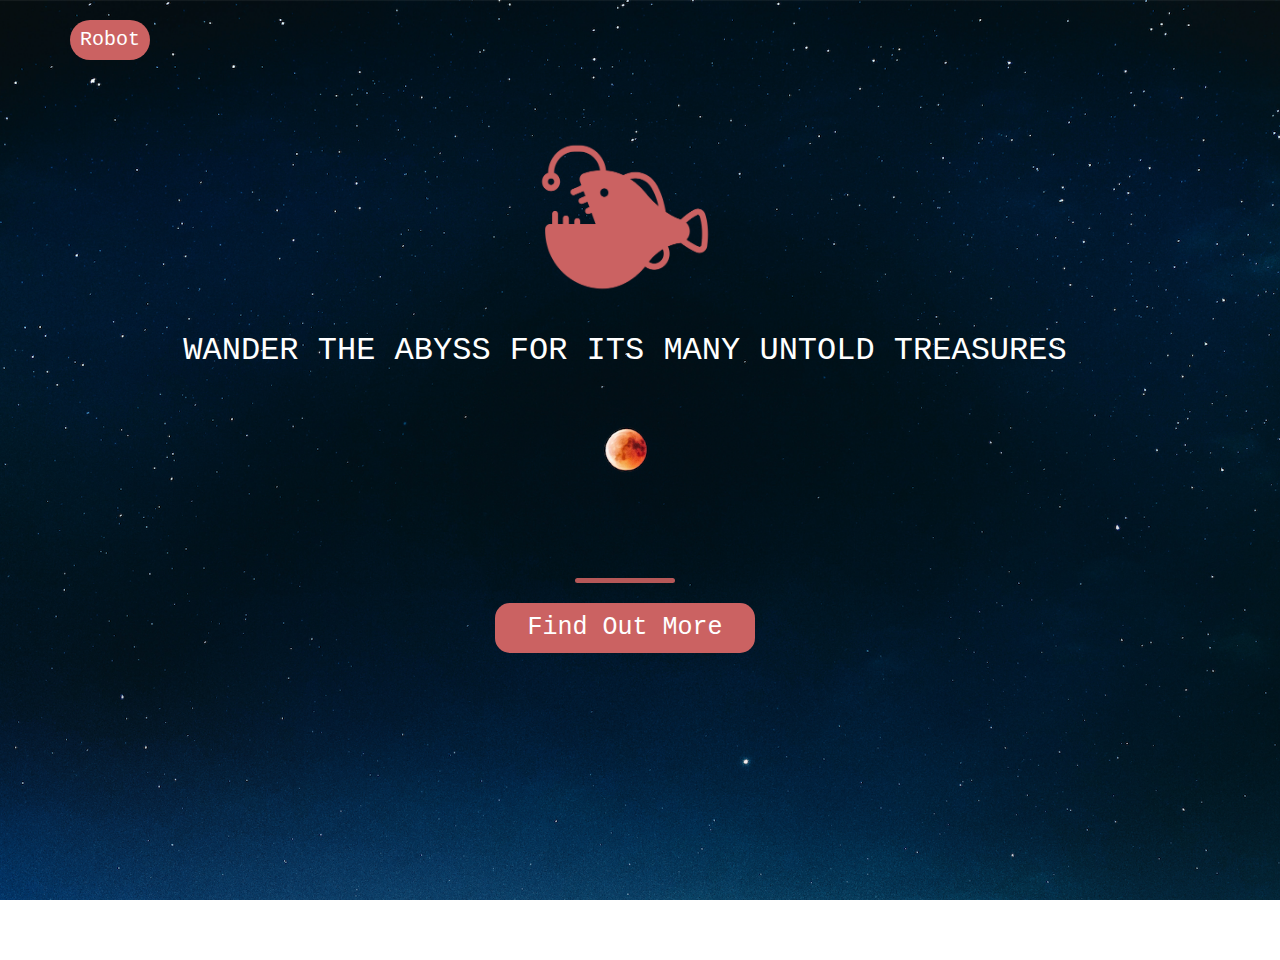
<file: index.html>
<!DOCTYPE html>
<html>
  <head>
    <title>Startup</title>

    <!-- Required meta tags -->
    <meta charset="utf-8">
    <meta name="viewport" content="width=device-width, initial-scale=1, shrink-to-fit=no">

    <!-- Google Fonts -->
    <link href="https://fonts.googleapis.com/css?family=Montserrat" rel="stylesheet">

    <!-- Bootstrap CSS from a CDN. This way you don't have to include the bootstrap file yourself -->
    <link rel="stylesheet" href="https://stackpath.bootstrapcdn.com/bootstrap/4.3.1/css/bootstrap.min.css" integrity="sha384-ggOyR0iXCbMQv3Xipma34MD+dH/1fQ784/j6cY/iJTQUOhcWr7x9JvoRxT2MZw1T" crossorigin="anonymous">
    
    <!-- Your own stylesheet -->
    <link rel="stylesheet" type="text/css" href="style.css">
    <a href="Rindex.html"><button class="Rbutton">Robot</button></a>
  </head>
  <body>
    <div class="containter d-flex align-items-center h-100">
      <div class="row col-12">
        <header class="text-center col-12">
          <a href="https://mailchi.mp/d2f5b5d20e9d/abyssfishclients">
            <img class="logo1" src="logo3.png" height="200px" width="220px">
          </a>
          <h1><!-- <strong> -->WANDER THE ABYSS FOR ITS MANY UNTOLD TREASURES<!-- </strong>< --></h1><br>
        </header>
        <div class="buffer col-12"></div>
        <secton class="section1 text-center col-12">
          <hr>
          <a href="https://mailchi.mp/d2f5b5d20e9d/abyssfishclients"> 
            <button class="btn btn-danger btn-lrg" href="Registration.html">Find Out More</button>
          </a>
        </secton>
      </div>
    </div>
  </body>
</html>
</file>
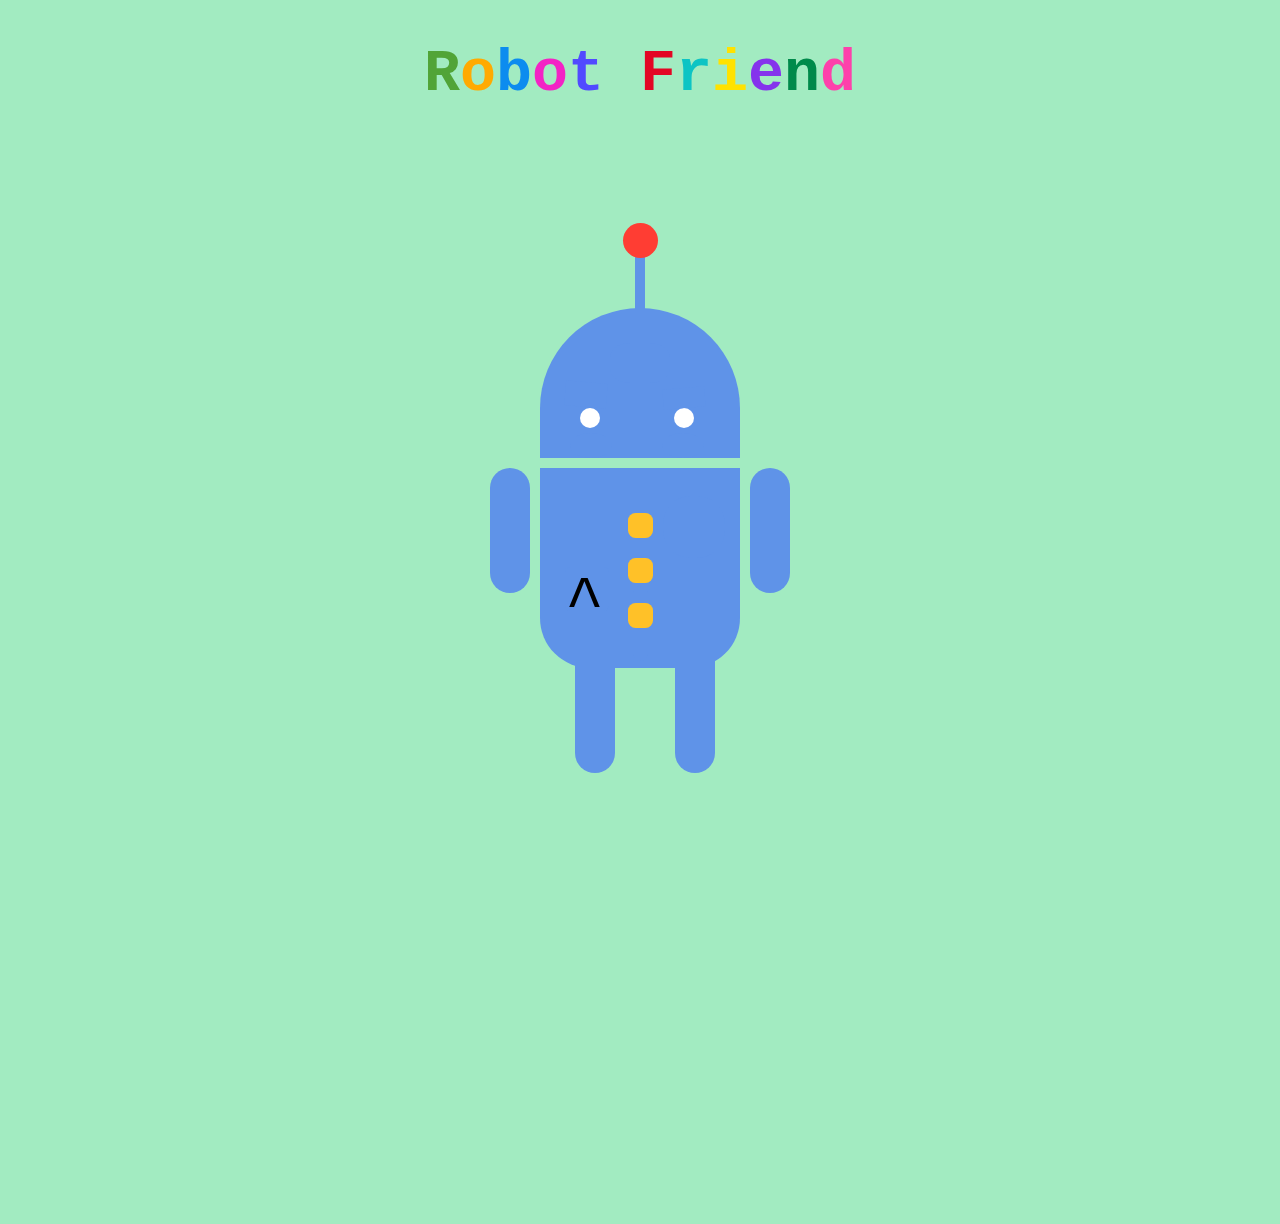
<file: Rindex.html>
<!DOCTYPE html>
<html>
<head>
	<title>RoboPage</title>
	<link rel="stylesheet" type="text/css" href="Rstyle.css">
	<link href="https://fonts.googleapis.com/css?family=Roboto" rel="stylesheet">
</head>
<body>
	<h1 class="name"><span id="r">R</span><span id="o">o</span><span id="b">b</span><span id="o2">o</span><span id="t">t</span> <span id="f">F</span><span id="r2">r</span><span id="i">i</span><span id="e">e</span><span id="n">n</span><span id="d">d</span></h1>
	<div class="robots">
		<div class="android"> 
			<div class="headkit">
				<div class="antenna"></div>
				<div class="bobble"></div>
			</div>
			<div class="head">  
				<div class="eyes"> 
					<div class="left_eye"></div> 
					<div class="right_eye"></div>
				</div>
				<div class="lid1"></div>
				<div class="lid2"></div>
				<div class="top_lid"></div>
				<div class="top_lid2"></div>
			</div> 
			<div class="upper_body"> 
				<div class="left_arm"></div> 
				<div class="torso"></div> 
				<div class="right_arm"></div>
			</div> 
			<div calss="buttons">
					<div class="button1"></div>
					<div class="button2"></div>
					<div class="button3"></div>
					<div class="secretbutton"></div>
			</div> 
			<div class="lower_body"> 
				<div class="left_leg"></div> 
				<div class="right_leg"></div> 
			</div>
			<div>
				<div class="pipi"></div>
				<div class="hatch2"></div>
				<div class="hatch_door2">^</div>
				<div class="heart"></div>
				<div class="heart_cover"></div>
			</div> 
		</div>
	</div>
</body>
</html>
</file>
<file: style.css>
body,
html {
  width: 100%;
  height: 100%;
  font-family: monospace,'Montserrat', sans-serif;
  background: url(Abyss4.jpg) no-repeat center center fixed;
  background-size: cover;

}

h1 {
	margin-top: 15px;
	color: white;
	font-size: 2rem;
}

.Rbutton {
	background-color: #cb6262;
	border: none 3px #cb6262;
	border-radius: 20px;
	font-size: 20px;
	margin-left:70px;
	margin-top:20px;
	padding:5px 6px 5px 6px;
	width:80px;
	color: white;
	
}

.Rbutton:hover {
	background-color: #be3a3a;
	color:#f7efef;
	transform:scale(1.08);
	transition:.5s ease-out;
}


.buffer {
	height:10rem;
	width:100%;
}

.logo1 {

}

.logo1:hover {
	transform: scale(.7);
	transform: scale(.9) translateX(-250px) translateY(-60px)rotate(20deg);
	transition:3s;
	cursor: pointer;
}

hr {
	background-color: #cb6262;
	border-width:5px;
	width:100px;
	border-radius: 100px;
	margin-bottom:20px;

}

.btn-lrg {
	width: 260px;
	height: 50px;
	border-radius: 15px;
	font-size: 25px;
	color:white;
	background-color: #cb6262;
	border:none;
	z-index: 2;
	margin-bottom: 250px;
	
	
}

.btn-lrg:hover {
	background-color: #be3a3a;
	color:#f7efef;
	transform:scale(1.08);
	transition:.5s ease-out;
}
</file>
<file: Rstyle.css>
body {
	background-color: #A2EBC1;
}

h1 {
	text-align: center;
	font-family: monospace;, sans-serif;
	font-size: 60px;
}
h1:hover {
	cursor: pointer;
}
#r { 
	color:#51A437; 
	transition: ease-out 0.2s;
}
#r:hover {
	color:#E30624;
	transition:0.5s;
}
#o {
	color:#FFAA01;
	transition: ease-out 0.4s;
}
#o:hover {
	color:#0DC4C4;
	transition:0.5s;
}
#b {
	color:#0C8CEF;
	transition: ease-out 0.6s;
}
#b:hover {
	color:#FFE200;
	transition:0.5s;
}
#o2 {
	color:#F323C5;
	transition: ease-out 0.8s;
}
#o2:hover {
	color:#8533EC;
	transition:0.5s;
}
#t {
	color:#514AFF;
	transition: ease-out 1s;
}
#t:hover {
	color:#41FC9D;
	transition:0.5s;
}
#f {
	color:#E30624;
	transition: ease-out 1.2s;
}
#f:hover {
	color:#FFE800;
	transition:0.5s;
}
#r2 {
	color:#0DC4C4;
	transition: ease-out 1.4s;
}
#r2:hover {
	color:#51A437;
	transition:0.5s;
}
#i {
	color:#FFE200;
	transition: ease-out 1.6s;
}
#i:hover {
	color:#F900A7;
	transition:0.5s;
}
#e {
	color:#8533EC;
	transition: ease-out 1.8s;
}
#e:hover {
	color:#0C8CEF;
	transition:0.5s;
}
#n {
	color:#008A4B;
	transition: ease-out 2s;
}
#n:hover {
	color:#0C8CEF;
	transition:0.5s;
}
#d {
	color:#FD41AB;
	transition: ease-out 2.2s;
}
#d:hover {
	color:#FF9000;
	transition:0.5s;
}

/*.robots {
	position: relative;
	bottom:60px;
	margin-top:120px;
}*/

.robots {
	flex-wrap: wrap;
	display: flex;
	justify-content: center;
}

.head, 
.left_arm, 
.torso, 
.right_arm, 
.left_leg, 
.right_leg,
.antenna,
.bobble{
	 background-color: #5f93e8;
}

.head { 
	width: 200px; 
	margin: 0 auto; 
	height: 150px; 
	border-radius: 200px 200px 0 0; 
	margin-bottom: 10px;
	transition: 0.5s ease-in-out;
} 
.antenna {
	width: 10px; 
	height: 125px;
	border-radius: 100px;
	margin:0 auto;
	position: relative;
	top:90px;
}

.bobble {
	width:35px;
	height: 35px;
	border-radius: 50%;
	margin:0 auto;
	background-color:#FF3D33;
	position: relative;
	bottom: 50px;
	transition:1s ease-out;
}


.bobble:hover {
	transform:scale(1.5);
	-webkit-transform: scale(1.5);
	-moz-transform: scale(1.5);
	-o-transform: scale(1.5);
	-ms-transform: scale(1.5);
	background-color:#FFC128;
	border:solid #FFC128 1.5px;
}

.pipi {
	background-color: #5f93e8;
	width:15px;
	height:75px;
	border-radius: 100px;
	position: relative;
	bottom:347px;
	margin:0 auto;
	z-index: 1;
	transition:2s ease;
}

.pipi:hover {
	transform: translateY(40px);
	-webkit-transform: translateY(40px);
	-moz-transform: translateY(40px);
	-o-transform: translateY(40px);
	-ms-transform: translateY(40px);
}

.hatch2 {
	background-color: black;
	width: 40px;
	height:40px;
	border-radius: 4px;
	position: relative;
	bottom:438px;
	/*left:790px;*/
	margin-left:26%;

}

.hatch2:hover {
	background-color: #5f93e8;
	transition: 1s ease;
}

.hatch_door2 {
	background-color:#5f93e8;
	width: 44px;
	height:44px;
	border-radius: 5px;
	position: relative;
	bottom:481px;
	/*left:788px;*/
	margin-left: 25%;
	font-family: monospace;
	font-size:65px;
	color:black;  
	transition:1s ease-in-out;
}


.hatch_door2:hover {
	transform:translateY(-40px);
	-webkit-transform: translateY(-40px);
	-moz-transform: translateY(-40px);
	-o-transform: translateY(-40px);
	-ms-transform: translateY(-40px);

}

.heart {
	background-image: url(https://media0.giphy.com/media/ruw1bRYN0IXNS/giphy.gif?cid=ecf05e47bdb8961538be61efb2c37d3a44e85a9394b07b32&rid=giphy.gif);
	background-size: 60px 60px;
	width:60px;
	height:60px;
	border-radius: 45%;
	position: relative;
	bottom: 595px;
	margin-left: 58%;
	border:none;

}

.heart_cover {
	background-color:#5f93e8;
	width:62px;
	height:62px;
	border-radius: 45%;
	margin-left: 57.80%;
	position: relative;
	bottom:656px;
}

.heart_cover:hover {
	background-color: rgba(255,255,255,0.1);
	border:none;
	transition:ease 1.3s;
	
}

.buttons {

}
.button1 {
	position: relative;
	bottom:105px;
	margin:0 auto;
	width: 25px;
	height:25px;
	background-color: #FFC128;
	border-radius: 30%;

}
.button1:hover {
	background-color:#00AD00;
	transition:0.5s; 
}

.button2 {
	position: relative;
	bottom:85px;
	width: 25px;
	height:25px;
	background-color: #FFC128;
	border-radius: 30%;
	margin:0 auto;
}
.button2:hover {
	background-color:#FF7400;
	transition:0.5s; 
}

.button3 {
	position: relative;
	bottom:65px;
	width: 25px;
	height:25px;
	background-color: #FFC128;
	border-radius: 30%;
	margin:0 auto;
	z-index: 8;
}
.button3:hover {
	background-color:#FF3D33;
	transition:0.5s; 
}
.secretbutton {
	background-color: #5f93e8; 
	width: 60px;
	height: 40px;
	margin:0 auto;
	position:relative;
	bottom:350px;
	border-radius: 35%;
}

.secretbutton:hover {
	transition: ease 1.2s;	
	transform: scale(2);
	-webkit-transform: scale(2);
	-moz-transform: scale(2);
	-o-transform: scale(2);
	-ms-transform: scale(2);
	background-color: red; 
	background-image: url(https://media.giphy.com/media/SYrMAmJZT4YcU/giphy.gif); 
	background-size: 60px 40px ;
	border:solid rgba(95,148,232);
	border-radius: 45%;
}

.eyes {
}

.lid1 {
	background-color:#5f93e8;
	width:42px;
	height:25px;
	border-radius: 100%;
	position: relative;
	top:85px;
	left:30px;
}

.lid1:hover {
	transform: translateY(-15px);
	-webkit-transform: translateY(-15px);
	-moz-transform: translateY(-15px);
	-o-transform: translateY(-15px);
	-ms-transform: translateY(-15px);
	transition: .2s ease;
}

.lid2 {
	background-color:#5f93e8;
	width:42px;
	height:25px;
	border-radius: 100%;
	position: relative;
	top:60px;
	left:122px;
}

.lid2:hover {
	transform: translateY(-15px);
	-webkit-transform: translateY(-15px);
	-moz-transform: translateY(-15px);
	-o-transform: translateY(-15px);
	-ms-transform: translateY(-15px);
	transition: .2s ease;
}

.top_lid {
	background-color:#5f93e8;
	width:42px;
	height:20px;
	position: relative;
	top:-10px;
	left:123px;
	transform: rotate(-5deg);
}


.top_lid2 {
	background-color:#5f93e8;
	width:42px;
	height:25px;
	position: relative;
	top:-36px;
	left:25px;
	transform: rotate(5deg);
}

.head:hover {
	width: 228px;
    transition: 0.5s ease-in-out;
}

.upper_body { 
	width: 300px; 
	height: 150px;
	display: flex;
	margin:0 auto;

} 

.left_arm, .right_arm { 
	width: 40px; 
	height: 125px;
	border-radius: 100px; 
} 

.left_arm { 
	margin-right: 10px; 
	transition: .4s ease-out;
} 
.left_arm:hover {
	transform:rotate(130deg) translateY(50%) translateX(-70%);
	-webkit-transform: rotate(130deg) translateY(50%) translateX(-70%);
	-moz-transform: rotate(130deg) translateY(50%) translateX(-70%);
	-o-transform: rotate(130deg) translateY(50%) translateX(-70%);
	-ms-transform: rotate(130deg) translateY(50%) translateX(-70%);
}

.right_arm { 
	margin-left: 10px; 
	transition: .4s ease-in-out;
}
.right_arm:hover {
	transform:rotate(-130deg) translateY(50%) translateX(70%);
	-webkit-transform: rotate(-130deg) translateY(50%) translateX(70%);
	-moz-transform: rotate(-130deg) translateY(50%) translateX(70%);
	-o-transform: rotate(-130deg) translateY(50%) translateX(70%);
	-ms-transform: rotate(-130deg) translateY(50%) translateX(70%);
	transition: .4s ease-in-out;
} 

.torso { 
	width: 200px; 
	height: 200px;
	border-radius: 0 0 50px 50px;
} 

.lower_body { 
	width: 200px; 
	height: 200px;
	/* This is another useful property. Hmm what do you think it does?*/
	margin: 0 auto;

} 

.left_leg, .right_leg { 
	width: 40px; 
	height: 120px;
	border-radius: 0 0 100px 100px; 
} 

.left_leg { 
	margin-left: 35px;
	position: relative;
	bottom:80px; 
} 

.left_leg:hover {
	-webkit-transform: rotate(20deg);
    -moz-transform: rotate(20deg);
    -o-transform: rotate(20deg);
    -ms-transform: rotate(20deg);
    transform: rotate(20deg);
    transition: ease-in 0.2s;
}

.right_leg { 
	position:relative;
	left: 135px;
	bottom:200px;
}

.left_eye, .right_eye { 
	width: 20px; 
	height: 20px; 
	border-radius: 15px; 
	background-color: white;  
} 

.left_eye { 
	/* These properties are new and you haven't encountered
	in this course. Check out CSS Tricks to see what it does! */
	position: relative; 
	top: 100px; 
	left: 40px; 
} 
.left_eye:hover {
	transform:scale(1.5);
	-webkit-transform: scale(1.5);
	-moz-transform: scale(1.5);
	-o-transform: scale(1.5);
	-ms-transform: scale(1.5);
	transition: ease 0.5s;
}

.right_eye { 
	position: relative; 
	top: 80px; 
	left: 134px; 
}
.right_eye:hover {
	transform:scale(1.5);
	-webkit-transform: scale(1.5);
	-moz-transform: scale(1.5);
	-o-transform: scale(1.5);
	-ms-transform: scale(1.5);
	transition: ease 0.5s;
}

.robots:hover {
	cursor: pointer;
}

.headkit {
	margin:0 auto;
}
</file>
